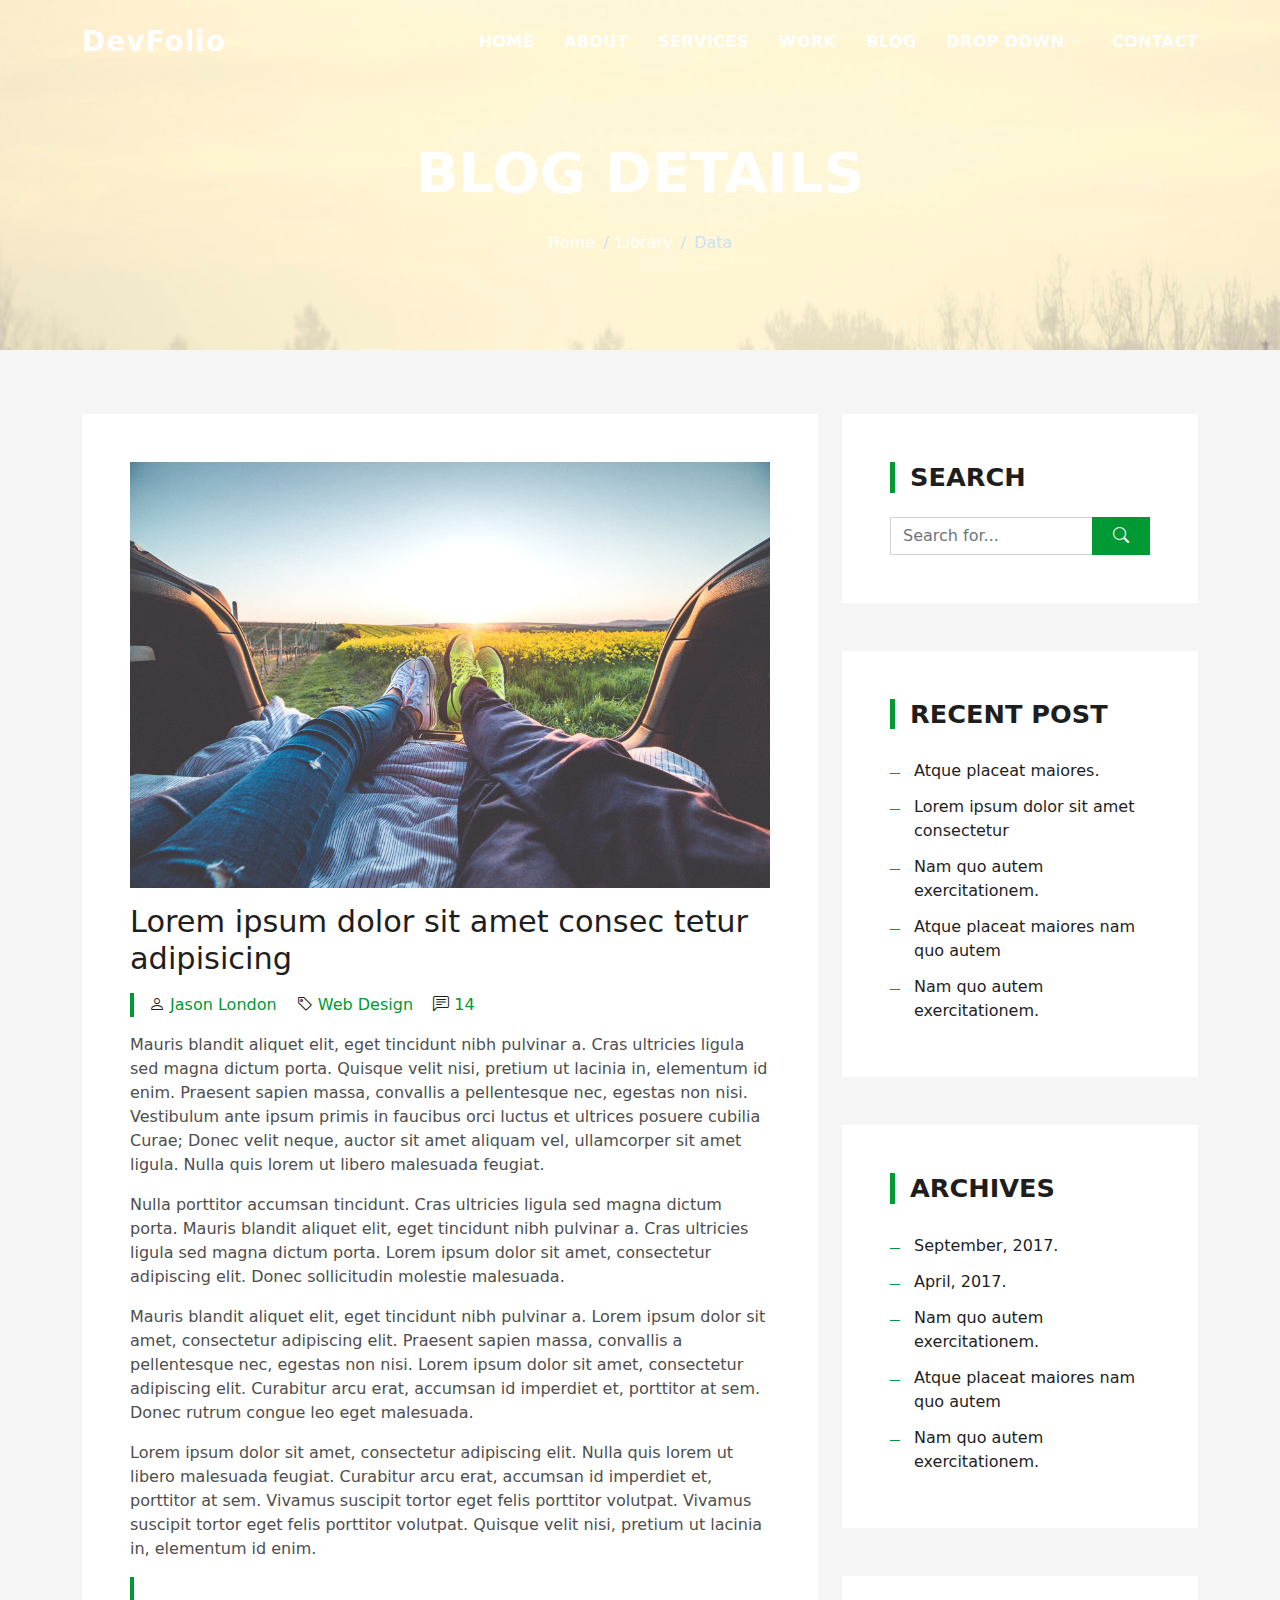
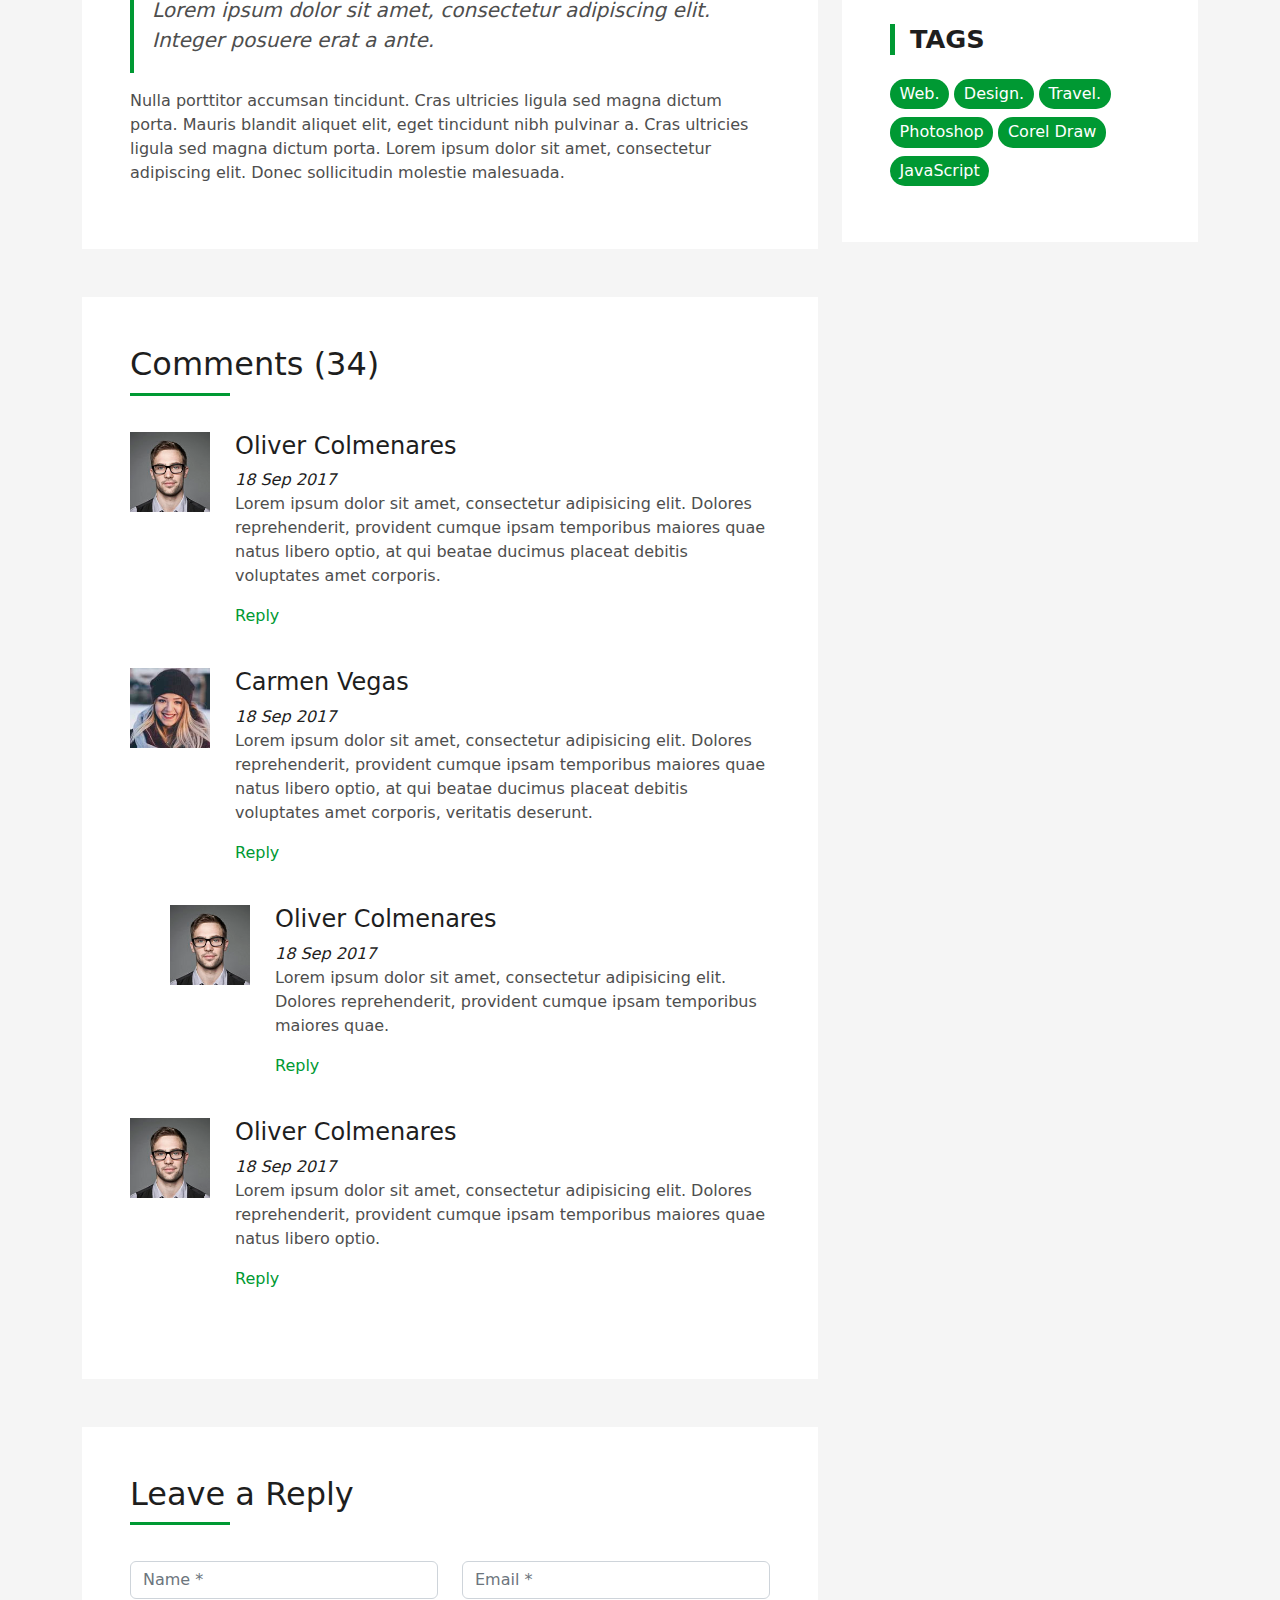
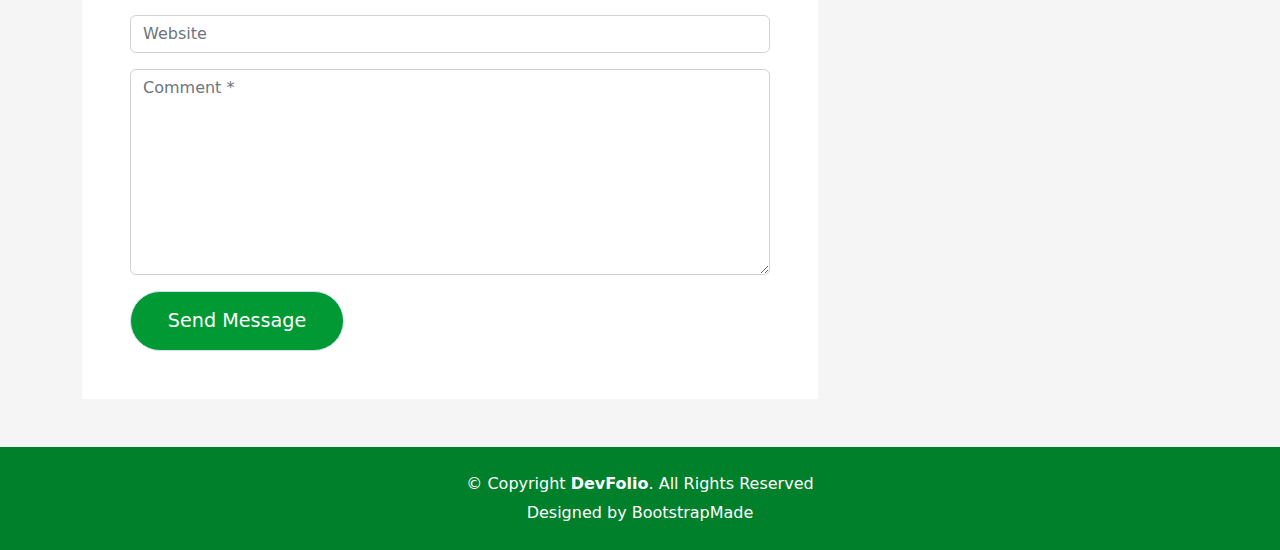
<file: blog-single.html>
<!DOCTYPE html>
<html lang="en">

<head>
  <meta charset="utf-8">
  <meta content="width=device-width, initial-scale=1.0" name="viewport">

  <title>DevFolio Bootstrap Portfolio Template - Blog Single</title>
  <meta content="" name="description">
  <meta content="" name="keywords">

  <!-- Favicons -->
  <link href="assets/img/favicon.png" rel="icon">
  <link href="assets/img/apple-touch-icon.png" rel="apple-touch-icon">

  <!-- Vendor CSS Files -->
  <link href="assets/vendor/bootstrap/css/bootstrap.min.css" rel="stylesheet">
  <link href="assets/vendor/bootstrap-icons/bootstrap-icons.css" rel="stylesheet">
  <link href="assets/vendor/glightbox/css/glightbox.min.css" rel="stylesheet">
  <link href="assets/vendor/swiper/swiper-bundle.min.css" rel="stylesheet">

  <!-- Template Main CSS File -->
  <link href="assets/css/style.css" rel="stylesheet">

  <!-- =======================================================
  * Template Name: DevFolio - v4.8.1
  * Template URL: https://bootstrapmade.com/devfolio-bootstrap-portfolio-html-template/
  * Author: BootstrapMade.com
  * License: https://bootstrapmade.com/license/
  ======================================================== -->
</head>

<body>

  <!-- ======= Header ======= -->
  <header id="header" class="fixed-top">
    <div class="container d-flex align-items-center justify-content-between">

      <h1 class="logo"><a href="index.html">DevFolio</a></h1>
      <!-- Uncomment below if you prefer to use an image logo -->
      <!-- <a href="index.html" class="logo"><img src="assets/img/logo.png" alt="" class="img-fluid"></a>-->

      <nav id="navbar" class="navbar">
        <ul>
          <li><a class="nav-link scrollto " href="#hero">Home</a></li>
          <li><a class="nav-link scrollto" href="#about">About</a></li>
          <li><a class="nav-link scrollto" href="#services">Services</a></li>
          <li><a class="nav-link scrollto " href="#work">Work</a></li>
          <li><a class="nav-link scrollto " href="#blog">Blog</a></li>
          <li class="dropdown"><a href="#"><span>Drop Down</span> <i class="bi bi-chevron-down"></i></a>
            <ul>
              <li><a href="#">Drop Down 1</a></li>
              <li class="dropdown"><a href="#"><span>Deep Drop Down</span> <i class="bi bi-chevron-right"></i></a>
                <ul>
                  <li><a href="#">Deep Drop Down 1</a></li>
                  <li><a href="#">Deep Drop Down 2</a></li>
                  <li><a href="#">Deep Drop Down 3</a></li>
                  <li><a href="#">Deep Drop Down 4</a></li>
                  <li><a href="#">Deep Drop Down 5</a></li>
                </ul>
              </li>
              <li><a href="#">Drop Down 2</a></li>
              <li><a href="#">Drop Down 3</a></li>
              <li><a href="#">Drop Down 4</a></li>
            </ul>
          </li>
          <li><a class="nav-link scrollto" href="#contact">Contact</a></li>
        </ul>
        <i class="bi bi-list mobile-nav-toggle"></i>
      </nav><!-- .navbar -->

    </div>
  </header><!-- End Header -->

  <div class="hero hero-single route bg-image" style="background-image: url(assets/img/overlay-bg.jpg)">
    <div class="overlay-mf"></div>
    <div class="hero-content display-table">
      <div class="table-cell">
        <div class="container">
          <h2 class="hero-title mb-4">Blog Details</h2>
          <ol class="breadcrumb d-flex justify-content-center">
            <li class="breadcrumb-item">
              <a href="#">Home</a>
            </li>
            <li class="breadcrumb-item">
              <a href="#">Library</a>
            </li>
            <li class="breadcrumb-item active">Data</li>
          </ol>
        </div>
      </div>
    </div>
  </div>

  <main id="main">

    <!-- ======= Blog Single Section ======= -->
    <section class="blog-wrapper sect-pt4" id="blog">
      <div class="container">
        <div class="row">
          <div class="col-md-8">
            <div class="post-box">
              <div class="post-thumb">
                <img src="assets/img/post-1.jpg" class="img-fluid" alt="">
              </div>
              <div class="post-meta">
                <h1 class="article-title">Lorem ipsum dolor sit amet consec tetur adipisicing</h1>
                <ul>
                  <li>
                    <span class="bi bi-person"></span>
                    <a href="#">Jason London</a>
                  </li>
                  <li>
                    <span class="bi bi-tag"></span>
                    <a href="#">Web Design</a>
                  </li>
                  <li>
                    <span class="bi bi-chat-left-text"></span>
                    <a href="#">14</a>
                  </li>
                </ul>
              </div>
              <div class="article-content">
                <p>
                  Mauris blandit aliquet elit, eget tincidunt nibh pulvinar a. Cras ultricies ligula sed magna dictum
                  porta. Quisque velit
                  nisi, pretium ut lacinia in, elementum id enim. Praesent sapien massa, convallis a pellentesque
                  nec, egestas non nisi. Vestibulum ante ipsum primis in faucibus orci luctus et ultrices posuere
                  cubilia Curae; Donec velit neque, auctor sit amet aliquam vel, ullamcorper sit amet ligula.
                  Nulla quis lorem ut libero malesuada feugiat.
                </p>
                <p>
                  Nulla porttitor accumsan tincidunt. Cras ultricies ligula sed magna dictum porta. Mauris blandit
                  aliquet elit, eget tincidunt
                  nibh pulvinar a. Cras ultricies ligula sed magna dictum porta. Lorem ipsum dolor sit amet,
                  consectetur adipiscing elit. Donec sollicitudin molestie malesuada.
                </p>
                <p>
                  Mauris blandit aliquet elit, eget tincidunt nibh pulvinar a. Lorem ipsum dolor sit amet, consectetur
                  adipiscing elit. Praesent
                  sapien massa, convallis a pellentesque nec, egestas non nisi. Lorem ipsum dolor sit amet,
                  consectetur adipiscing elit. Curabitur arcu erat, accumsan id imperdiet et, porttitor at
                  sem. Donec rutrum congue leo eget malesuada.
                </p>
                <p>
                  Lorem ipsum dolor sit amet, consectetur adipiscing elit. Nulla quis lorem ut libero malesuada feugiat.
                  Curabitur arcu erat,
                  accumsan id imperdiet et, porttitor at sem. Vivamus suscipit tortor eget felis porttitor
                  volutpat. Vivamus suscipit tortor eget felis porttitor volutpat. Quisque velit nisi, pretium
                  ut lacinia in, elementum id enim.
                </p>
                <blockquote class="blockquote">
                  <p class="mb-0">Lorem ipsum dolor sit amet, consectetur adipiscing elit. Integer posuere erat a ante.</p>
                </blockquote>
                <p>
                  Nulla porttitor accumsan tincidunt. Cras ultricies ligula sed magna dictum porta. Mauris blandit
                  aliquet elit, eget tincidunt
                  nibh pulvinar a. Cras ultricies ligula sed magna dictum porta. Lorem ipsum dolor sit amet,
                  consectetur adipiscing elit. Donec sollicitudin molestie malesuada.
                </p>
              </div>
            </div>
            <div class="box-comments">
              <div class="title-box-2">
                <h4 class="title-comments title-left">Comments (34)</h4>
              </div>
              <ul class="list-comments">
                <li>
                  <div class="comment-avatar">
                    <img src="assets/img/testimonial-2.jpg" alt="">
                  </div>
                  <div class="comment-details">
                    <h4 class="comment-author">Oliver Colmenares</h4>
                    <span>18 Sep 2017</span>
                    <p>
                      Lorem ipsum dolor sit amet, consectetur adipisicing elit. Dolores reprehenderit, provident cumque
                      ipsam temporibus maiores
                      quae natus libero optio, at qui beatae ducimus placeat debitis voluptates amet corporis.
                    </p>
                    <a href="3">Reply</a>
                  </div>
                </li>
                <li>
                  <div class="comment-avatar">
                    <img src="assets/img/testimonial-4.jpg" alt="">
                  </div>
                  <div class="comment-details">
                    <h4 class="comment-author">Carmen Vegas</h4>
                    <span>18 Sep 2017</span>
                    <p>
                      Lorem ipsum dolor sit amet, consectetur adipisicing elit. Dolores reprehenderit, provident cumque
                      ipsam temporibus maiores
                      quae natus libero optio, at qui beatae ducimus placeat debitis voluptates amet corporis,
                      veritatis deserunt.
                    </p>
                    <a href="3">Reply</a>
                  </div>
                </li>
                <li class="comment-children">
                  <div class="comment-avatar">
                    <img src="assets/img/testimonial-2.jpg" alt="">
                  </div>
                  <div class="comment-details">
                    <h4 class="comment-author">Oliver Colmenares</h4>
                    <span>18 Sep 2017</span>
                    <p>
                      Lorem ipsum dolor sit amet, consectetur adipisicing elit. Dolores reprehenderit, provident cumque
                      ipsam temporibus maiores
                      quae.
                    </p>
                    <a href="3">Reply</a>
                  </div>
                </li>
                <li>
                  <div class="comment-avatar">
                    <img src="assets/img/testimonial-2.jpg" alt="">
                  </div>
                  <div class="comment-details">
                    <h4 class="comment-author">Oliver Colmenares</h4>
                    <span>18 Sep 2017</span>
                    <p>
                      Lorem ipsum dolor sit amet, consectetur adipisicing elit. Dolores reprehenderit, provident cumque
                      ipsam temporibus maiores
                      quae natus libero optio.
                    </p>
                    <a href="3">Reply</a>
                  </div>
                </li>
              </ul>
            </div>
            <div class="form-comments">
              <div class="title-box-2">
                <h3 class="title-left">
                  Leave a Reply
                </h3>
              </div>
              <form class="form-mf">
                <div class="row">
                  <div class="col-md-6 mb-3">
                    <div class="form-group">
                      <input type="text" class="form-control input-mf" id="inputName" placeholder="Name *" required>
                    </div>
                  </div>
                  <div class="col-md-6 mb-3">
                    <div class="form-group">
                      <input type="email" class="form-control input-mf" id="inputEmail1" placeholder="Email *" required>
                    </div>
                  </div>
                  <div class="col-md-12 mb-3">
                    <div class="form-group">
                      <input type="url" class="form-control input-mf" id="inputUrl" placeholder="Website">
                    </div>
                  </div>
                  <div class="col-md-12 mb-3">
                    <div class="form-group">
                      <textarea id="textMessage" class="form-control input-mf" placeholder="Comment *" name="message" cols="45" rows="8" required></textarea>
                    </div>
                  </div>
                  <div class="col-md-12">
                    <button type="submit" class="button button-a button-big button-rouded">Send Message</button>
                  </div>
                </div>
              </form>
            </div>
          </div>
          <div class="col-md-4">
            <div class="widget-sidebar sidebar-search">
              <h5 class="sidebar-title">Search</h5>
              <div class="sidebar-content">
                <form>
                  <div class="input-group">
                    <input type="text" class="form-control" placeholder="Search for..." aria-label="Search for...">
                    <span class="input-group-btn">
                      <button class="btn btn-secondary btn-search" type="button">
                        <span class="bi bi-search"></span>
                      </button>
                    </span>
                  </div>
                </form>
              </div>
            </div>
            <div class="widget-sidebar">
              <h5 class="sidebar-title">Recent Post</h5>
              <div class="sidebar-content">
                <ul class="list-sidebar">
                  <li>
                    <a href="#">Atque placeat maiores.</a>
                  </li>
                  <li>
                    <a href="#">Lorem ipsum dolor sit amet consectetur</a>
                  </li>
                  <li>
                    <a href="#">Nam quo autem exercitationem.</a>
                  </li>
                  <li>
                    <a href="#">Atque placeat maiores nam quo autem</a>
                  </li>
                  <li>
                    <a href="#">Nam quo autem exercitationem.</a>
                  </li>
                </ul>
              </div>
            </div>
            <div class="widget-sidebar">
              <h5 class="sidebar-title">Archives</h5>
              <div class="sidebar-content">
                <ul class="list-sidebar">
                  <li>
                    <a href="#">September, 2017.</a>
                  </li>
                  <li>
                    <a href="#">April, 2017.</a>
                  </li>
                  <li>
                    <a href="#">Nam quo autem exercitationem.</a>
                  </li>
                  <li>
                    <a href="#">Atque placeat maiores nam quo autem</a>
                  </li>
                  <li>
                    <a href="#">Nam quo autem exercitationem.</a>
                  </li>
                </ul>
              </div>
            </div>
            <div class="widget-sidebar widget-tags">
              <h5 class="sidebar-title">Tags</h5>
              <div class="sidebar-content">
                <ul>
                  <li>
                    <a href="#">Web.</a>
                  </li>
                  <li>
                    <a href="#">Design.</a>
                  </li>
                  <li>
                    <a href="#">Travel.</a>
                  </li>
                  <li>
                    <a href="#">Photoshop</a>
                  </li>
                  <li>
                    <a href="#">Corel Draw</a>
                  </li>
                  <li>
                    <a href="#">JavaScript</a>
                  </li>
                </ul>
              </div>
            </div>
          </div>
        </div>
      </div>
    </section><!-- End Blog Single Section -->

  </main><!-- End #main -->

  <!-- ======= Footer ======= -->
  <footer>
    <div class="container">
      <div class="row">
        <div class="col-sm-12">
          <div class="copyright-box">
            <p class="copyright">&copy; Copyright <strong>DevFolio</strong>. All Rights Reserved</p>
            <div class="credits">
              <!--
              All the links in the footer should remain intact.
              You can delete the links only if you purchased the pro version.
              Licensing information: https://bootstrapmade.com/license/
              Purchase the pro version with working PHP/AJAX contact form: https://bootstrapmade.com/buy/?theme=DevFolio
            -->
              Designed by <a href="https://bootstrapmade.com/">BootstrapMade</a>
            </div>
          </div>
        </div>
      </div>
    </div>
  </footer><!-- End  Footer -->

  <div id="preloader"></div>
  <a href="#" class="back-to-top d-flex align-items-center justify-content-center"><i class="bi bi-arrow-up-short"></i></a>

  <!-- Vendor JS Files -->
  <script src="assets/vendor/purecounter/purecounter_vanilla.js"></script>
  <script src="assets/vendor/bootstrap/js/bootstrap.bundle.min.js"></script>
  <script src="assets/vendor/glightbox/js/glightbox.min.js"></script>
  <script src="assets/vendor/swiper/swiper-bundle.min.js"></script>
  <script src="assets/vendor/typed.js/typed.min.js"></script>
  <script src="assets/vendor/php-email-form/validate.js"></script>

  <!-- Template Main JS File -->
  <script src="assets/js/main.js"></script>

</body>

</html>
</file>
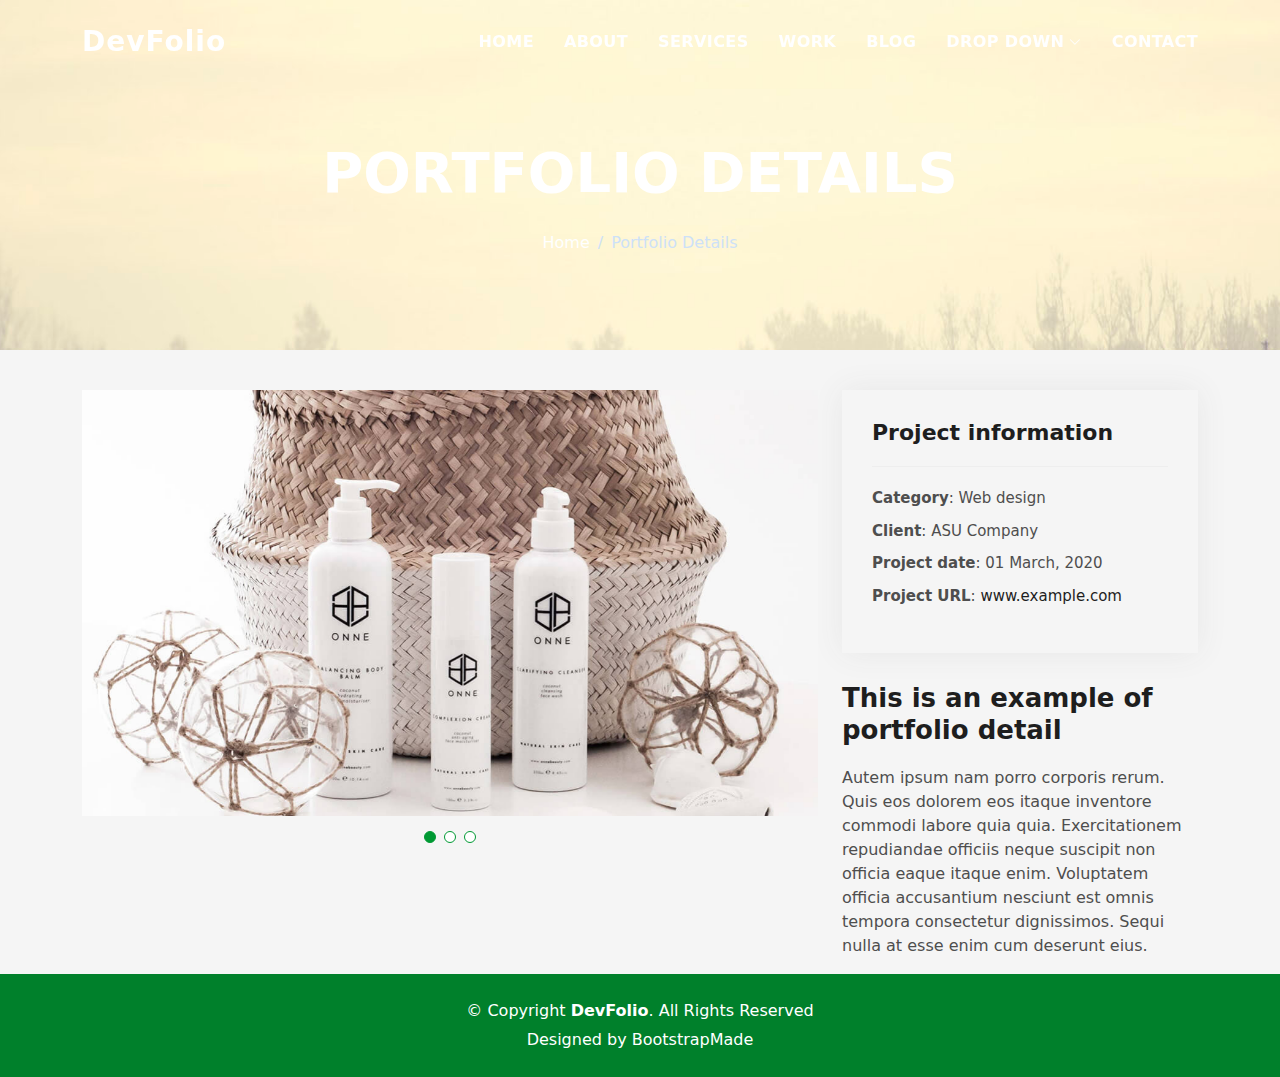
<file: portfolio-details.html>
<!DOCTYPE html>
<html lang="en">

<head>
  <meta charset="utf-8">
  <meta content="width=device-width, initial-scale=1.0" name="viewport">

  <title>DevFolio Bootstrap Portfolio Template - Portfolio Details</title>
  <meta content="" name="description">
  <meta content="" name="keywords">

  <!-- Favicons -->
  <link href="assets/img/favicon.png" rel="icon">
  <link href="assets/img/apple-touch-icon.png" rel="apple-touch-icon">

  <!-- Vendor CSS Files -->
  <link href="assets/vendor/bootstrap/css/bootstrap.min.css" rel="stylesheet">
  <link href="assets/vendor/bootstrap-icons/bootstrap-icons.css" rel="stylesheet">
  <link href="assets/vendor/glightbox/css/glightbox.min.css" rel="stylesheet">
  <link href="assets/vendor/swiper/swiper-bundle.min.css" rel="stylesheet">

  <!-- Template Main CSS File -->
  <link href="assets/css/style.css" rel="stylesheet">

  <!-- =======================================================
  * Template Name: DevFolio - v4.8.1
  * Template URL: https://bootstrapmade.com/devfolio-bootstrap-portfolio-html-template/
  * Author: BootstrapMade.com
  * License: https://bootstrapmade.com/license/
  ======================================================== -->
</head>

<body>

  <!-- ======= Header ======= -->
  <header id="header" class="fixed-top">
    <div class="container d-flex align-items-center justify-content-between">

      <h1 class="logo"><a href="index.html">DevFolio</a></h1>
      <!-- Uncomment below if you prefer to use an image logo -->
      <!-- <a href="index.html" class="logo"><img src="assets/img/logo.png" alt="" class="img-fluid"></a>-->

      <nav id="navbar" class="navbar">
        <ul>
          <li><a class="nav-link scrollto " href="#hero">Home</a></li>
          <li><a class="nav-link scrollto" href="#about">About</a></li>
          <li><a class="nav-link scrollto" href="#services">Services</a></li>
          <li><a class="nav-link scrollto " href="#work">Work</a></li>
          <li><a class="nav-link scrollto " href="#blog">Blog</a></li>
          <li class="dropdown"><a href="#"><span>Drop Down</span> <i class="bi bi-chevron-down"></i></a>
            <ul>
              <li><a href="#">Drop Down 1</a></li>
              <li class="dropdown"><a href="#"><span>Deep Drop Down</span> <i class="bi bi-chevron-right"></i></a>
                <ul>
                  <li><a href="#">Deep Drop Down 1</a></li>
                  <li><a href="#">Deep Drop Down 2</a></li>
                  <li><a href="#">Deep Drop Down 3</a></li>
                  <li><a href="#">Deep Drop Down 4</a></li>
                  <li><a href="#">Deep Drop Down 5</a></li>
                </ul>
              </li>
              <li><a href="#">Drop Down 2</a></li>
              <li><a href="#">Drop Down 3</a></li>
              <li><a href="#">Drop Down 4</a></li>
            </ul>
          </li>
          <li><a class="nav-link scrollto" href="#contact">Contact</a></li>
        </ul>
        <i class="bi bi-list mobile-nav-toggle"></i>
      </nav><!-- .navbar -->

    </div>
  </header><!-- End Header -->

  <div class="hero hero-single route bg-image" style="background-image: url(assets/img/overlay-bg.jpg)">
    <div class="overlay-mf"></div>
    <div class="hero-content display-table">
      <div class="table-cell">
        <div class="container">
          <h2 class="hero-title mb-4">Portfolio Details</h2>
          <ol class="breadcrumb d-flex justify-content-center">
            <li class="breadcrumb-item">
              <a href="#">Home</a>
            </li>
            <li class="breadcrumb-item active">Portfolio Details</li>
          </ol>
        </div>
      </div>
    </div>
  </div>

  <main id="main">

    <!-- ======= Portfolio Details Section ======= -->
    <section id="portfolio-details" class="portfolio-details">
      <div class="container">

        <div class="row gy-4">

          <div class="col-lg-8">
            <div class="portfolio-details-slider swiper">
              <div class="swiper-wrapper align-items-center">

                <div class="swiper-slide">
                  <img src="assets/img/portfolio-details-1.jpg" alt="">
                </div>

                <div class="swiper-slide">
                  <img src="assets/img/portfolio-details-2.jpg" alt="">
                </div>

                <div class="swiper-slide">
                  <img src="assets/img/portfolio-details-3.jpg" alt="">
                </div>

              </div>
              <div class="swiper-pagination"></div>
            </div>
          </div>

          <div class="col-lg-4">
            <div class="portfolio-info">
              <h3>Project information</h3>
              <ul>
                <li><strong>Category</strong>: Web design</li>
                <li><strong>Client</strong>: ASU Company</li>
                <li><strong>Project date</strong>: 01 March, 2020</li>
                <li><strong>Project URL</strong>: <a href="#">www.example.com</a></li>
              </ul>
            </div>
            <div class="portfolio-description">
              <h2>This is an example of portfolio detail</h2>
              <p>
                Autem ipsum nam porro corporis rerum. Quis eos dolorem eos itaque inventore commodi labore quia quia. Exercitationem repudiandae officiis neque suscipit non officia eaque itaque enim. Voluptatem officia accusantium nesciunt est omnis tempora consectetur dignissimos. Sequi nulla at esse enim cum deserunt eius.
              </p>
            </div>
          </div>

        </div>

      </div>
    </section><!-- End Portfolio Details Section -->

  </main><!-- End #main -->

  <!-- ======= Footer ======= -->
  <footer>
    <div class="container">
      <div class="row">
        <div class="col-sm-12">
          <div class="copyright-box">
            <p class="copyright">&copy; Copyright <strong>DevFolio</strong>. All Rights Reserved</p>
            <div class="credits">
              <!--
              All the links in the footer should remain intact.
              You can delete the links only if you purchased the pro version.
              Licensing information: https://bootstrapmade.com/license/
              Purchase the pro version with working PHP/AJAX contact form: https://bootstrapmade.com/buy/?theme=DevFolio
            -->
              Designed by <a href="https://bootstrapmade.com/">BootstrapMade</a>
            </div>
          </div>
        </div>
      </div>
    </div>
  </footer><!-- End  Footer -->

  <div id="preloader"></div>
  <a href="#" class="back-to-top d-flex align-items-center justify-content-center"><i class="bi bi-arrow-up-short"></i></a>

  <!-- Vendor JS Files -->
  <script src="assets/vendor/purecounter/purecounter_vanilla.js"></script>
  <script src="assets/vendor/bootstrap/js/bootstrap.bundle.min.js"></script>
  <script src="assets/vendor/glightbox/js/glightbox.min.js"></script>
  <script src="assets/vendor/swiper/swiper-bundle.min.js"></script>
  <script src="assets/vendor/typed.js/typed.min.js"></script>
  <script src="assets/vendor/php-email-form/validate.js"></script>

  <!-- Template Main JS File -->
  <script src="assets/js/main.js"></script>

</body>

</html>
</file>
<file: assets/css/style.css>
/**
* Template Name: DevFolio - v4.8.1
* Template URL: https://bootstrapmade.com/devfolio-bootstrap-portfolio-html-template/
* Author: BootstrapMade.com
* License: https://bootstrapmade.com/license/
*/

/*--------------------------------------------------------------
# General
--------------------------------------------------------------*/
/* defining colors */
:root {
  /* --main-color: #0078ff;
  --dark-color: #0062d3;
  --hover-color: #298eff; */
  --main-color: #009933;
  --dark-color: #00802b;
  --hover-color: #00b33c;
}

body {
  background-color: #f5f5f5;
  color: #4e4e4e;
}

h1,
h2,
h3,
h4,
h5,
h6 {
  color: #1e1e1e;
}

a {
  color: #1e1e1e;
  text-decoration: none;
  transition: all 0.5s ease-in-out;
}

a:hover {
  color: var(--main-color);
  text-decoration: none;
  transition: all 0.5s ease-in-out;
}

.p-r {
  position: relative;
}

.color-a {
  text-decoration: none;
  color: var(--main-color);
}

.color-d {
  color: #f5f5f5;
}

.color-text-a {
  text-decoration: none;
  color: #4e4e4e;
}

.box-shadow,
.card-blog,
.work-box,
.service-box,
.paralax-mf {
  box-shadow: 0 13px 8px -10px rgba(0, 0, 0, 0.1);
}

.box-shadow-a,
.button:hover {
  text-decoration: none;
  box-shadow: 0 0 0 4px #cde1f8;
}

.display-5 {
  font-size: 2.5rem;
  font-weight: 300;
  line-height: 1.1;
}

.display-6 {
  font-size: 2rem;
  font-weight: 300;
  line-height: 1.1;
}

.avatar {
  width: 32px;
  height: 32px;
  margin-right: 4px;
  overflow: hidden;
}

.bg-image {
  background-repeat: no-repeat;
  background-attachment: fixed;
  background-size: cover;
  background-position: center center;
}

@media (max-width: 1024px) {
  .bg-image {
    background-attachment: scroll;
  }
}

/* .overlay-mf {
  background-color: var(--main-color);
} */

.overlay-mf {
  position: absolute;
  top: 0;
  left: 0px;
  padding: 0;
  height: 100%;
  width: 100%;
  opacity: 0.7;
}

.paralax-mf {
  position: relative;
  padding: 8rem 0;
}

.display-table {
  width: 100%;
  height: 100%;
  display: table;
}

.table-cell {
  display: table-cell;
  vertical-align: middle;
}

/*--/ Sections /--*/
.sect-4 {
  padding: 4rem 0;
}

.sect-pt4 {
  padding-top: 4rem;
}

.sect-mt4 {
  margin-top: 4rem;
}

/*--/ Title s /--*/
.title-s {
  font-weight: 600;
  color: #1e1e1e;
  font-size: 1.1rem;
}

/*--/ Title A /--*/
.title-box {
  margin-bottom: 4rem;
}

.title-a {
  text-decoration: none;
  font-size: 3rem;
  font-weight: bold;
  text-transform: uppercase;
}

.subtitle-a {
  text-decoration: none;
  color: #4e4e4e;
}

.line-mf {
  width: 40px;
  height: 5px;
  background-color: var(--main-color);
  margin: 0 auto;
}

/*--/ Title Left /--*/
.title-box-2 {
  margin-bottom: 3rem;
}

.title-left {
  font-size: 2rem;
  position: relative;
}

.title-left:before {
  content: "";
  position: absolute;
  height: 3px;
  background-color: var(--main-color);
  width: 100px;
  bottom: -12px;
}

/*------/ Box /------*/
.box-pl2 {
  padding-left: 2rem;
}

.box-shadow-full {
  padding: 3rem 1.25rem;
  position: relative;
  background-color: #fff;
  margin-bottom: 3rem;
  z-index: 2;
  box-shadow: 0 1px 1px 0 rgba(0, 0, 0, 0.06), 0 2px 5px 0 rgba(0, 0, 0, 0.2);
}

@media (min-width: 768px) {
  .box-shadow-full {
    padding: 3rem;
  }
}

/*------/ Socials /------*/
.socials {
  padding: 1.5rem 0;
}

.social-img {
  padding-left: 0.65rem;
  padding-top: 0.65rem;
  display: flex;
}

.socials ul li {
  display: inline-block;
}

.socials .ico-circle {
  height: 40px;
  width: 40px;
  font-size: 1.2rem;
  border-radius: 50%;
  line-height: 1.6;
  margin: 0 15px 0 0;
  box-shadow: 0 0 0 3px var(--main-color);
  background-color: white;
  opacity: 90%;
  transition: all 500ms ease;
}

.socials .ico-circle:hover {
  background-color: var(--main-color);
  color: #fff;
  box-shadow: 0 0 0 3px #cde1f8;
  transition: all 500ms ease;
}

/*------/ Ul resect /------*/
.ul-resect,
.widget-tags ul,
.widget-sidebar .list-sidebar,
.box-comments .list-comments,
.blog-wrapper .post-meta ul,
.list-ico,
.socials ul {
  list-style: none;
  padding-left: 0;
  margin-bottom: 0;
}

.list-ico {
  line-height: 2;
}

.list-ico span {
  color: var(--main-color);
  margin-right: 10px;
}

/*------/ Ico Circle /------*/
.ico-circle {
  height: 100px;
  width: 100px;
  font-size: 2rem;
  border-radius: 50%;
  line-height: 1.55;
  margin: 0 auto;
  text-align: center;
  box-shadow: 0 0 0 10px var(--main-color);
  display: block;
}

/*------/ Owl Carousel /------*/
.owl-theme .owl-dots {
  text-align: center;
  margin-top: 18px;
}

.owl-theme .owl-dots .owl-dot {
  display: inline-block;
}

.owl-theme .owl-dots .owl-dot span {
  width: 18px;
  height: 7px;
  margin: 5px 5px;
  background: #cde1f8;
  border: 0px solid #cde1f8;
  display: block;
  transition: all 0.6s ease-in-out;
  cursor: pointer;
}

.owl-theme .owl-dots .owl-dot:hover span {
  background-color: #cde1f8;
}

.owl-theme .owl-dots .owl-dot.active span {
  background-color: #1B1B1B;
  width: 25px;
}

/*--/ Scrolltop s /--*/
.scrolltop-mf {
  position: relative;
  display: none;
}

.scrolltop-mf span {
  z-index: 999;
  position: fixed;
  width: 42px;
  height: 42px;
  background-color: var(--main-color);
  opacity: 0.7;
  font-size: 1.6rem;
  line-height: 1.5;
  text-align: center;
  color: #fff;
  top: auto;
  left: auto;
  right: 30px;
  bottom: 50px;
  cursor: pointer;
  border-radius: 50%;
}

/*--------------------------------------------------------------
# Back to top button
--------------------------------------------------------------*/
.back-to-top {
  position: fixed;
  visibility: hidden;
  opacity: 0;
  right: 15px;
  bottom: 15px;
  z-index: 996;
  background: var(--main-color);
  width: 40px;
  height: 40px;
  border-radius: 50px;
  transition: all 0.4s;
}

.back-to-top i {
  font-size: 28px;
  color: #fff;
  line-height: 0;
}

.back-to-top:hover {
  background: var(--hover-color);
  color: #fff;
}

.back-to-top.active {
  visibility: visible;
  opacity: 1;
}

/*------/ Prelaoder /------*/
#preloader {
  position: fixed;
  top: 0;
  left: 0;
  right: 0;
  bottom: 0;
  z-index: 9999;
  overflow: hidden;
  background: #fff;
}

#preloader:before {
  content: "";
  position: fixed;
  top: calc(50% - 30px);
  left: calc(50% - 30px);
  border: 6px solid #f2f2f2;
  border-top: 6px solid var(--main-color);
  border-radius: 50%;
  width: 60px;
  height: 60px;
  -webkit-animation: animate-preloader 1s linear infinite;
  animation: animate-preloader 1s linear infinite;
}

@-webkit-keyframes animate-preloader {
  0% {
    transform: rotate(0deg);
  }

  100% {
    transform: rotate(360deg);
  }
}

@keyframes animate-preloader {
  0% {
    transform: rotate(0deg);
  }

  100% {
    transform: rotate(360deg);
  }
}

/*------/ Button /------*/
.button {
  display: inline-block;
  padding: 0.3rem 0.6rem;
  text-align: center;
  vertical-align: middle;
  -webkit-user-select: none;
  -moz-user-select: none;
  user-select: none;
  font-size: 1rem;
  border-radius: 0.3rem;
  border: 1px solid transparent;
  transition: all 500ms ease;
  cursor: pointer;
}

.button:focus {
  outline: 0;
}

.button:hover {
  background-color: var(--dark-color);
  color: #fff;
  transition: all 500ms ease;
}

.button-a {
  text-decoration: none;
  background-color: var(--main-color);
  color: #fff;
  border-color: #cde1f8;
}

.button-big {
  padding: 0.9rem 2.3rem;
  font-size: 1.2rem;
}

.button-rouded {
  border-radius: 5rem;
}

.btn-lg {
  padding: 0.5rem 1rem;
  font-size: 1.25rem;
  line-height: 1.5;
  border-radius: 0.3rem;
}

/*--------------------------------------------------------------
# Header
--------------------------------------------------------------*/
#header {
  transition: all 0.5s;
  z-index: 997;
  padding: 20px 0;
}

#header .logo {
  font-size: 28px;
  margin: 0;
  padding: 0;
  font-weight: 600;
  letter-spacing: 1px;
}

#header .logo a {
  color: #fff;
}

#header .logo img {
  max-height: 40px;
}

#header.header-scrolled {
  background: rgba(0, 0, 0, 0.9);
  padding: 12px 0;
}

/*--------------------------------------------------------------
# Navigation Menu
--------------------------------------------------------------*/
/**
* Desktop Navigation 
*/
.navbar {
  padding: 0;
}

.navbar ul {
  margin: 0;
  padding: 0;
  display: flex;
  list-style: none;
  align-items: center;
}

.navbar li {
  position: relative;
}

.navbar>ul>li {
  white-space: nowrap;
  padding: 10px 0 10px 30px;
}

.navbar a,
.navbar a:focus {
  display: flex;
  align-items: center;
  justify-content: space-between;
  color: #fff;
  font-size: 16px;
  font-weight: 600;
  padding: 0;
  white-space: nowrap;
  transition: 0.3s;
  letter-spacing: 0.4px;
  position: relative;
  text-transform: uppercase;
}

.navbar a i,
.navbar a:focus i {
  font-size: 12px;
  line-height: 0;
  margin-left: 5px;
}

.navbar>ul>li>a:before {
  content: "";
  position: absolute;
  width: 100%;
  height: 2px;
  bottom: -6px;
  left: 0;
  width: 0;
  background-color: #fff;
  visibility: hidden;
  transition: all 0.3s ease-in-out 0s;
}

.navbar a:hover:before,
.navbar li:hover>a:before,
.navbar .active:before {
  visibility: visible;
  width: 80%;
}

.navbar a:hover,
.navbar .active,
.navbar .active:focus,
.navbar li:hover>a {
  color: #fff;
}

.navbar .dropdown ul {
  display: block;
  position: absolute;
  left: 30px;
  top: calc(100% + 30px);
  margin: 0;
  padding: 10px 0;
  z-index: 99;
  opacity: 0;
  visibility: hidden;
  background: #fff;
  box-shadow: 0px 0px 30px rgba(127, 137, 161, 0.25);
  transition: 0.3s;
}

.navbar .dropdown ul li {
  min-width: 200px;
}

.navbar .dropdown ul a {
  padding: 10px 20px;
  font-size: 14px;
  text-transform: none;
  color: #4e4e4e;
}

.navbar .dropdown ul a i {
  font-size: 12px;
}

.navbar .dropdown ul a:hover,
.navbar .dropdown ul .active:hover,
.navbar .dropdown ul li:hover>a {
  color: var(--main-color);
}

.navbar .dropdown:hover>ul {
  opacity: 1;
  top: 100%;
  visibility: visible;
}

.navbar .dropdown .dropdown ul {
  top: 0;
  left: calc(100% - 30px);
  visibility: hidden;
}

.navbar .dropdown .dropdown:hover>ul {
  opacity: 1;
  top: 0;
  left: 100%;
  visibility: visible;
}

@media (max-width: 1366px) {
  .navbar .dropdown .dropdown ul {
    left: -90%;
  }

  .navbar .dropdown .dropdown:hover>ul {
    left: -100%;
  }
}

/**
* Mobile Navigation 
*/
.mobile-nav-toggle {
  color: #fff;
  font-size: 28px;
  cursor: pointer;
  display: none;
  line-height: 0;
  transition: 0.5s;
}

@media (max-width: 991px) {
  .mobile-nav-toggle {
    display: block;
  }

  .navbar ul {
    display: none;
  }
}

.navbar-mobile {
  position: fixed;
  overflow: hidden;
  top: 0;
  right: 0;
  left: 0;
  bottom: 0;
  background: rgba(78, 78, 78, 0.9);
  transition: 0.3s;
  z-index: 999;
}

.navbar-mobile .mobile-nav-toggle {
  position: absolute;
  top: 15px;
  right: 15px;
}

.navbar-mobile ul {
  display: block;
  position: absolute;
  top: 55px;
  right: 15px;
  bottom: 15px;
  left: 15px;
  padding: 10px 0;
  background-color: #fff;
  overflow-y: auto;
  transition: 0.3s;
}

.navbar-mobile>ul>li {
  padding: 0;
}

.navbar-mobile a:hover:before,
.navbar-mobile li:hover>a:before,
.navbar-mobile .active:before {
  visibility: hidden;
}

.navbar-mobile a,
.navbar-mobile a:focus {
  padding: 10px 20px;
  font-size: 15px;
  color: #4e4e4e;
}

.navbar-mobile a:hover,
.navbar-mobile .active,
.navbar-mobile li:hover>a {
  color: var(--main-color);
}

.navbar-mobile .getstarted,
.navbar-mobile .getstarted:focus {
  margin: 15px;
}

.navbar-mobile .dropdown ul {
  position: static;
  display: none;
  margin: 10px 20px;
  padding: 10px 0;
  z-index: 99;
  opacity: 1;
  visibility: visible;
  background: #fff;
  box-shadow: 0px 0px 30px rgba(127, 137, 161, 0.25);
}

.navbar-mobile .dropdown ul li {
  min-width: 200px;
}

.navbar-mobile .dropdown ul a {
  padding: 10px 20px;
}

.navbar-mobile .dropdown ul a i {
  font-size: 12px;
}

.navbar-mobile .dropdown ul a:hover,
.navbar-mobile .dropdown ul .active:hover,
.navbar-mobile .dropdown ul li:hover>a {
  color: var(--main-color);
}

.navbar-mobile .dropdown>.dropdown-active {
  display: block;
}

/*--------------------------------------------------------------
# Hero Section
--------------------------------------------------------------*/
.hero {
  height: 100vh;
  position: relative;
  color: #fff;
}

.hero .hero-content {
  text-align: center;
  position: absolute;
}

.hero .overlay-itro {
  background-color: rgba(0, 0, 0, 0.6);
  position: absolute;
  top: 0;
  left: 0px;
  padding: 0;
  height: 100%;
  width: 100%;
  opacity: 0.9;
}

.hero .hero-title {
  color: #fff;
  font-weight: 600;
  font-size: 3rem;
}

@media (min-width: 768px) {
  .hero .hero-title {
    font-size: 4.5rem;
  }
}

.hero .hero-subtitle {
  font-size: 1.5rem;
  font-weight: 600;
}

@media (min-width: 768px) {
  .hero .hero-subtitle {
    font-size: 2.5rem;
  }
}

.hero .text-slider-items {
  display: none;
}

.hero-single {
  height: 350px;
}

.hero-single .hero-content {
  margin-top: 30px;
}

.hero-single .hero-title {
  text-transform: uppercase;
  font-size: 3rem;
}

@media (min-width: 768px) {
  .hero-single .hero-title {
    font-size: 3.5rem;
  }
}

.hero-single .breadcrumb {
  background-color: transparent;
  color: var(--main-color);
}

.hero-single .breadcrumb .breadcrumb-item:before {
  color: #cde1f8;
}

.hero-single .breadcrumb .breadcrumb-item.active {
  color: #cde1f8;
}

.hero-single .breadcrumb a {
  color: #fff;
}

#resume-indicator {
  font-weight: 600;
  font-style: italic;
}

/*--------------------------------------------------------------
# About
--------------------------------------------------------------*/
#profile-pic-container {
  position: relative;
  padding-bottom: 16rem;
  margin-left: -1rem;
}

#profile-pic {
  border-radius: 50%;
  width: 70%;
  max-width: 300px;
  position: absolute;
  top: 50%;
  left: 50%;
  transform: translate(-50%, -50%);
  display: block;
}

.about-mf .box-shadow-full {
  padding-top: 4rem;
  padding-bottom: 4rem;
}

.about-mf .about-img {
  margin-bottom: 2rem;
}

.about-mf .about-img img {
  margin-left: 10px;
}

@media (min-width: 767px) {
  .about-mf .box-pl2 {
    margin-top: 3rem;
    padding-left: 0rem;
  }
}

.skill-mf button {
  display: block;
  margin-left: auto;
  margin-right: auto;
  margin-top: 3.5rem;
  margin-bottom: 2.5rem;
  width: 50%;
  height: 4rem;
  background-color: var(--main-color);
  border-radius: 4px;
  border-width: 0px;
  color: white;
}

.skill-mf button:hover {
  background-color: var(--hover-color)
}

.skill-mf span {
  color: #4e4e4e;
}

.skill-mf .progress {
  background-color: #cde1f8;
  margin: 0.5rem 0 1.2rem 0;
  border-radius: 0;
  height: 0.7rem;
}

.skill-mf .progress .progress-bar {
  height: 0.7rem;
  background-color: var(--main-color);
}

#about-me-box {
  width: 50%;
}

/*--------------------------------------------------------------
# Services
--------------------------------------------------------------*/
.service-box {
  background-color: #fff;
  padding: 2.5rem 1.3rem;
  border-radius: 1rem;
  margin-bottom: 3rem;
  text-align: center;
}

.service-box:hover .ico-circle {
  transition: all 500ms ease;
  color: #fff;
  background-color: var(--main-color);
  box-shadow: 0 0 0 10px #cde1f8;
}

.service-box .service-ico {
  margin-bottom: 1rem;
  color: #1e1e1e;
}

.service-box .ico-circle {
  transition: all 500ms ease;
  display: inline-flex;
  align-items: center;
  justify-content: center;
}

.service-box .ico-circle i {
  line-height: 0;
  font-size: 40px;
}

.service-box .s-title {
  font-size: 1.4rem;
  text-transform: uppercase;
  text-align: center;
  padding: 0.4rem 0;
}

.service-box .s-description {
  color: #4e4e4e;
}

.job-description {
  text-align: left;
}

/*--------------------------------------------------------------
# Counter
--------------------------------------------------------------*/
.counter-box {
  color: #fff;
  text-align: center;
}

@media (min-width: 577px) {
  .counter-box {
    margin-bottom: 1.8rem;
  }
}

.counter-ico {
  margin-bottom: 1rem;
}

.counter-ico .ico-circle {
  height: 60px;
  width: 60px;
  line-height: 1.5;
  box-shadow: 0 0 0 10px #cde1f8;
}

.counter-num .counter {
  font-size: 2rem;
  margin-bottom: 0;
}

/*--------------------------------------------------------------
# Portfolio
--------------------------------------------------------------*/
.work-box {
  margin-bottom: 3rem;
  -webkit-backface-visibility: hidden;
  backface-visibility: hidden;
  background-color: #fff;
}

.work-box:hover img {
  transform: scale(1.3);
}

.work-img {
  display: block;
  overflow: hidden;
}

.work-img img {
  transition: all 1s;
}

.work-content {
  padding: 2rem 3% 1rem 4%;
}

.work-content .w-more {
  color: #4e4e4e;
  font-size: 0.8rem;
}

.work-content .w-more .w-ctegory {
  color: var(--main-color);
}

.work-content .w-like {
  font-size: 2.5rem;
  color: var(--main-color);
  float: right;
}

.work-content .w-like a {
  color: var(--main-color);
}

.work-content .w-like .num-like {
  font-size: 0.7rem;
}

.w-title {
  font-size: 1.2rem;
}

.short-img {
  width: 100%;
  height: 16rem;
}

.tall-img {
  width: 100%;
  height: 17.5rem;
}


/*--------------------------------------------------------------
# Portfolio Details
--------------------------------------------------------------*/
.portfolio-details {
  padding-top: 40px;
}

.portfolio-details .portfolio-details-slider img {
  width: 100%;
}

.portfolio-details .portfolio-details-slider .swiper-pagination {
  margin-top: 20px;
  position: relative;
}

.portfolio-details .portfolio-details-slider .swiper-pagination .swiper-pagination-bullet {
  width: 12px;
  height: 12px;
  background-color: #fff;
  opacity: 1;
  border: 1px solid var(--main-color);
}

.portfolio-details .portfolio-details-slider .swiper-pagination .swiper-pagination-bullet-active {
  background-color: var(--main-color);
}

.portfolio-details .portfolio-info {
  padding: 30px;
  box-shadow: 0px 0 30px rgba(78, 78, 78, 0.08);
}

.portfolio-details .portfolio-info h3 {
  font-size: 22px;
  font-weight: 700;
  margin-bottom: 20px;
  padding-bottom: 20px;
  border-bottom: 1px solid #eee;
}

.portfolio-details .portfolio-info ul {
  list-style: none;
  padding: 0;
  font-size: 15px;
}

.portfolio-details .portfolio-info ul li+li {
  margin-top: 10px;
}

.portfolio-details .portfolio-description {
  padding-top: 30px;
}

.portfolio-details .portfolio-description h2 {
  font-size: 26px;
  font-weight: 700;
  margin-bottom: 20px;
}

.portfolio-details .portfolio-description p {
  padding: 0;
}

/*--------------------------------------------------------------
# Testimonials
--------------------------------------------------------------*/
.testimonial-box {
  color: #fff;
  text-align: center;
}

.testimonial-box .author-test {
  margin-top: 1rem;
}

.testimonial-box .author-test img {
  margin: 0 auto;
}

.testimonial-box .author {
  color: #fff;
  text-transform: uppercase;
  font-weight: 600;
  margin: 1rem 0;
  display: block;
  font-size: 1.4rem;
}

.testimonial-box .comit {
  font-size: 2rem;
  color: var(--main-color);
  background-color: #fff;
  width: 52px;
  height: 52px;
  display: block;
  margin: 0 auto;
  border-radius: 50%;
  line-height: 1.6;
}

@media (min-width: 768px) {
  .testimonial-box .description {
    padding: 0 5rem;
  }
}

@media (min-width: 992px) {
  .testimonial-box .description {
    padding: 0 8rem;
  }
}

@media (min-width: 1200px) {
  .testimonial-box .description {
    padding: 0 13rem;
  }
}

.swiper-pagination {
  margin-top: 20px;
  position: relative;
}

.swiper-pagination .swiper-pagination-bullet {
  width: 12px;
  height: 12px;
  background-color: rgba(255, 255, 255, 0.4);
  opacity: 1;
}

.swiper-pagination .swiper-pagination-bullet-active {
  background-color: #fff;
}

/*--------------------------------------------------------------
# Contact
--------------------------------------------------------------*/
.footer-paralax {
  padding: 4rem 0 0 0;
}

.contact-mf {
  margin-top: 4rem;
}

@media (min-width: 767px) {
  .contact-mf .box-pl2 {
    margin-top: 3rem;
    padding-left: 0rem;
  }
}

.php-email-form .error-message {
  display: none;
  color: #fff;
  background: #ed3c0d;
  text-align: center;
  padding: 15px;
  font-weight: 600;
}

.php-email-form .sent-message {
  display: none;
  color: #fff;
  background: #18d26e;
  text-align: center;
  padding: 15px;
  font-weight: 600;
}

.php-email-form .loading {
  display: none;
  background: #fff;
  text-align: center;
  padding: 15px;
}

.php-email-form .loading:before {
  content: "";
  display: inline-block;
  border-radius: 50%;
  width: 24px;
  height: 24px;
  margin: 0 10px -6px 0;
  border: 3px solid #18d26e;
  border-top-color: #eee;
  -webkit-animation: animate-loading 1s linear infinite;
  animation: animate-loading 1s linear infinite;
}

.php-email-form input,
.php-email-form textarea {
  border-radius: 0;
  box-shadow: none;
  font-size: 14px;
}

.php-email-form input:focus,
.php-email-form textarea:focus {
  border-color: var(--main-color);
}

.php-email-form input {
  padding: 10px 15px;
}

.php-email-form textarea {
  padding: 12px 15px;
  margin-bottom: 0;
}

.php-email-form button[type=submit] {
  background: var(--main-color);
  border: 0;
  padding: 10px 24px;
  color: #fff;
  transition: 0.4s;
}

.php-email-form button[type=submit]:hover {
  background: #3393ff;
}

@-webkit-keyframes animate-loading {
  0% {
    transform: rotate(0deg);
  }

  100% {
    transform: rotate(360deg);
  }
}

@keyframes animate-loading {
  0% {
    transform: rotate(0deg);
  }

  100% {
    transform: rotate(360deg);
  }
}

#contact-container {
  width: 50%;
  min-width: 23rem;
}

#contact-box {
  width: 100%;
}

/*--------------------------------------------------------------
# Blog
--------------------------------------------------------------*/
@media (min-width: 767px) {
  .card-blog {
    margin-bottom: 3rem;
  }
}

.card-blog .card-body {
  position: relative;
}

.card-blog .card-category-box {
  position: absolute;
  text-align: center;
  top: -16px;
  left: 15px;
  right: 15px;
  line-height: 25px;
  overflow: hidden;
}

.card-blog .card-category {
  display: inline-block;
  color: #fff;
  padding: 0 15px 5px;
  overflow: hidden;
  background-color: var(--main-color);
  border-radius: 4px;
}

.card-blog .card-category .category {
  color: #fff;
  display: inline-block;
  text-transform: uppercase;
  font-size: 0.7rem;
  letter-spacing: 0.1px;
  margin-bottom: 0;
}

.card-blog .card-title {
  font-size: 1.3rem;
  margin-top: 0.6rem;
}

.card-blog .card-description {
  color: #4e4e4e;
}

.card-blog .post-author {
  display: inline-block;
}

.card-blog .post-date {
  color: #4e4e4e;
  display: inline-block;
  float: right;
}

/*--------------------------------------------------------------
# Blog Single
--------------------------------------------------------------*/
.post-box,
.form-comments,
.box-comments,
.widget-sidebar {
  padding: 2rem;
  background-color: #fff;
  margin-bottom: 3rem;
}

@media (min-width: 768px) {

  .post-box,
  .form-comments,
  .box-comments,
  .widget-sidebar {
    padding: 3rem;
  }
}

.blog-wrapper .article-title {
  font-size: 1.5rem;
}

@media (min-width: 768px) {
  .blog-wrapper .article-title {
    font-size: 1.9rem;
  }
}

.blog-wrapper .post-meta {
  margin: 1rem 0;
}

.blog-wrapper .post-meta ul {
  border-left: 4px solid var(--main-color);
  margin-top: 1rem;
}

.blog-wrapper .post-meta ul li {
  display: inline-block;
  margin-left: 15px;
}

.blog-wrapper .post-meta ul a {
  color: var(--main-color);
}

.blog-wrapper .post-meta ul span {
  color: #1e1e1e;
}

.blog-wrapper .blockquote {
  border-left: 4px solid var(--main-color);
  padding: 18px;
  font-style: italic;
}

/*------/ Comments /------*/
.box-comments .list-comments li {
  padding-bottom: 40px;
}

.box-comments .list-comments .comment-avatar {
  display: table-cell;
  vertical-align: top;
}

.box-comments .list-comments .comment-avatar img {
  width: 80px;
  height: 80px;
}

.box-comments .list-comments .comment-author {
  font-size: 1.3rem;
}

@media (min-width: 768px) {
  .box-comments .list-comments .comment-author {
    font-size: 1.5rem;
  }
}

.box-comments .list-comments .comment-details {
  display: table-cell;
  vertical-align: top;
  padding-left: 25px;
}

.box-comments .list-comments a {
  color: var(--main-color);
}

.box-comments .list-comments span {
  color: #1e1e1e;
  font-style: italic;
}

.box-comments .comment-children {
  margin-left: 40px;
}

#education-box {
  display: table;
  margin: 0 auto;
  width: 60%;
  min-width: 23rem;
}

#school-name {
  font-size: 1.3rem;
}

.card-title {
  padding-top: 1.7rem;
}

#schoolimg {
  border-top-left-radius: 0.375rem;
  border-top-right-radius: 0.375rem;
}

#majorminor {
  padding-top: 2.5rem;
}

/*------/ Sidebar /------*/
.widget-sidebar .sidebar-title {
  font-size: 1.6rem;
  font-weight: 600;
  border-left: 5px solid var(--main-color);
  padding-left: 15px;
  text-transform: uppercase;
  margin-bottom: 1.5rem;
}

.widget-sidebar .list-sidebar li {
  position: relative;
  padding: 6px 0 6px 24px;
}

.widget-sidebar .list-sidebar li:before {
  position: absolute;
  content: "";
  width: 10px;
  height: 1px;
  left: 0;
  background-color: var(--main-color);
  top: 20px;
}

.sidebar-search input {
  background-color: #fff;
  border-radius: 0;
  transition: all 0.5s ease-in-out;
}

.sidebar-search .btn-search {
  background-color: var(--main-color);
  border-color: var(--main-color);
  border-radius: 0;
  padding-left: 20px;
  padding-right: 20px;
}

.widget-tags ul li {
  display: inline-block;
  background-color: var(--main-color);
  padding: 0.2rem 0.6rem;
  margin-bottom: 0.5rem;
  border-radius: 15px;
}

.widget-tags ul li a {
  color: #fff;
}

/*--------------------------------------------------------------
# Footer
--------------------------------------------------------------*/
footer {
  text-align: center;
  color: #fff;
  padding: 25px 0;
  background: var(--dark-color);
}

footer .copyright {
  margin-bottom: 0.3rem;
}

footer .credits {
  margin-bottom: 0;
}

footer .credits a {
  color: #fff;
}
</file>
